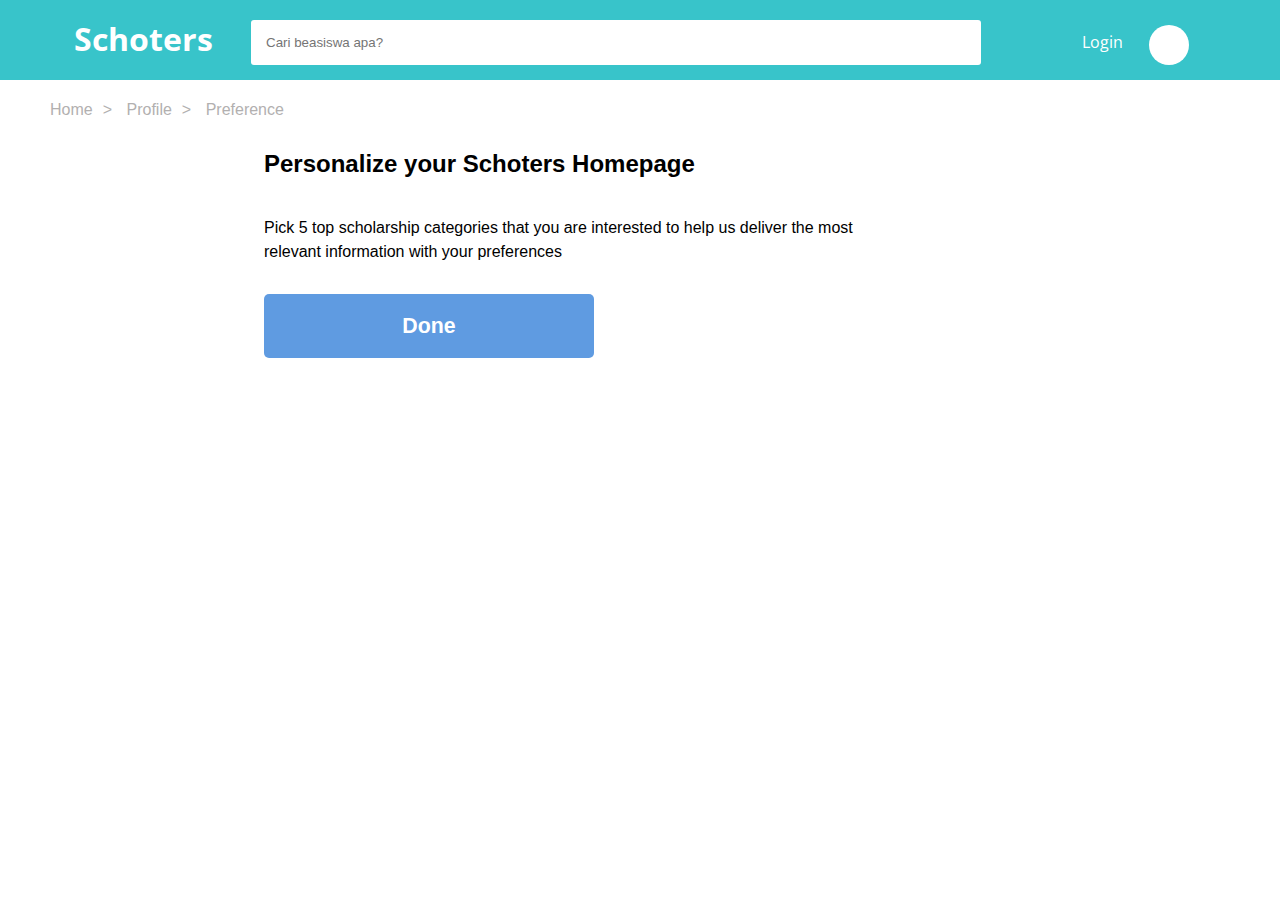
<file: index.html>
<!DOCTYPE html>
<html>
<head>
    <meta charset="utf-8" />
    <title>Schoters</title>
    <meta name="viewport" content="width=device-width">
    <link rel="stylesheet" href="https://use.fontawesome.com/releases/v5.7.1/css/all.css" integrity="sha384-fnmOCqbTlWIlj8LyTjo7mOUStjsKC4pOpQbqyi7RrhN7udi9RwhKkMHpvLbHG9Sr" crossorigin="anonymous">
    <link rel="stylesheet" type="text/css" href="css/style.css" />
    
</head>
<body>
    <header>
        <div class="container">
            <div id="menu-icon">
                <i class="fas fa-bars"></i>
            </div>
            <div id="branding">
                    <h1>Schoters</h1>
            </div>
            <div id="search-box">
                <form action="">
                    <input type="text" placeholder="Cari beasiswa apa?">
                </form>
            </div>
            <nav>
                <ul>
                    <a href="#"><li class="login">Login</li></a>
                    <a href="#"><li>
                        <div class="round">
                            <i class="fas fa-user fa-2x"></i>
                        </div>
                    </li></a>
                    <a href="#"><li><i class="fas fa-bell fa-2x"></i></li></a>
                </ul>
            </nav>
        </div> 
    </header>
    <section id="breadcrumb">
        <div class="head-container">
            <ul>
                <a href="#"><li>Home</li></a><span class="right">></span>                
                <a href="#"><li>Profile</li></a><span class="right">></span>
                <a href="#"><li>Preference</li></a>
            </ul>
        </div>
        
    </section>
    <section id="main">
        <div class="container">
            <h2>Personalize your Schoters Homepage</h2>
            <p>Pick 5 top scholarship categories that you are interested to help us deliver the most relevant information with your preferences</p>
            <form action="#">
                <div id="category"></div>
                <input type="submit" class="button" value="Done">
            </form>  
        </div>
    </section>

    <script src="js/main.js" type="text/javascript"></script>
</body>
</html>
</file>
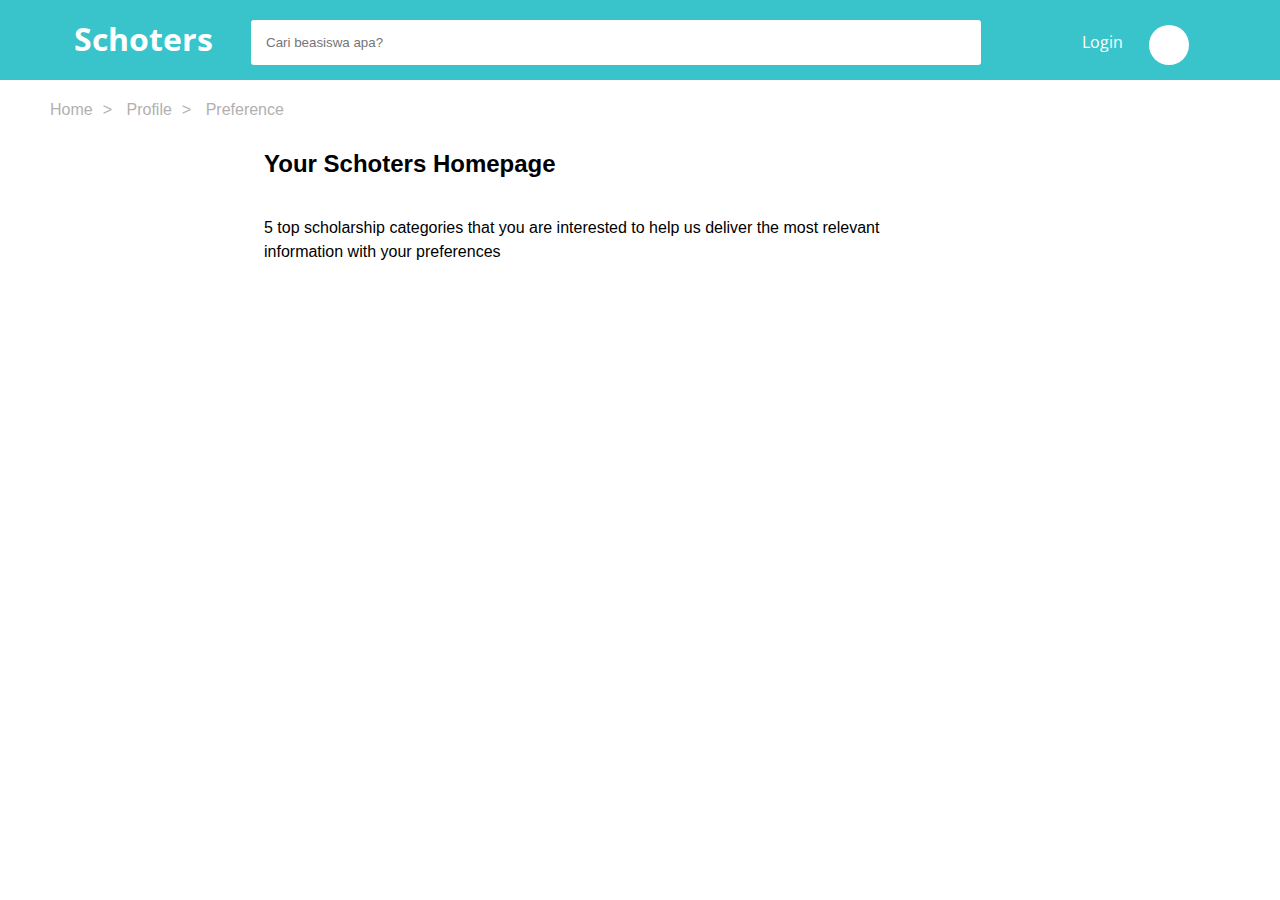
<file: screen2.html>
<!DOCTYPE html>
<html>
<head>
    <meta charset="utf-8" />
    <title>Schoters</title>
    <meta name="viewport" content="width=device-width">
    <link rel="stylesheet" href="https://use.fontawesome.com/releases/v5.7.1/css/all.css" integrity="sha384-fnmOCqbTlWIlj8LyTjo7mOUStjsKC4pOpQbqyi7RrhN7udi9RwhKkMHpvLbHG9Sr" crossorigin="anonymous">
    <link rel="stylesheet" type="text/css" href="css/style.css" />
</head>
<body>
    <header>
        <div class="container">
            <div id="menu-icon">
                <i class="fas fa-bars"></i>
            </div>
            <div id="branding">
                    <h1>Schoters</h1>
            </div>
            <div id="search-box">
                <form action="">
                    <input type="text" placeholder="Cari beasiswa apa?">
                </form>
            </div>
            <nav>
                <ul>
                    <a href="#"><li class="login">Login</li></a>
                    <a href="#"><li>
                        <div class="round">
                            <i class="fas fa-user fa-2x"></i>
                        </div>
                    </li></a>
                    <a href="#"><li><i class="fas fa-bell fa-2x"></i></li></a>
                </ul>
            </nav>
        </div> 
    </header>
    <section id="breadcrumb">
        <div class="head-container">
            <ul>
                <a href="#"><li>Home</li></a><span class="right">></span>                
                <a href="#"><li>Profile</li></a><span class="right">></span>
                <a href="#"><li>Preference</li></a>
            </ul>
        </div>
        
    </section>
    <section id="main">
        <div class="container">
            <h2>Your Schoters Homepage</h2>
            <p>5 top scholarship categories that you are interested to help us deliver the most relevant information with your preferences</p> 
        </div>
    </section>
</body>
</html>
</file>
<file: css/style.css>
@import url('https://fonts.googleapis.com/css?family=Open+Sans:300');

/* Global */
body {
    font-family: Helvetica, sans-serif;
    background-color: #fff;
    line-height: 1.5;
    padding: 0;
    margin: 0;
}

.container {
    margin-left: 264px;
    width: 50%;
}

a {
    text-decoration: none;
}

/* Header */
header {
    font-family: 'Open Sans', sans-serif;
}

header a:visited {
    color: #ffffff;
}

header a:link {
    color: #ffffff;  
}

header a:active {
    color: #ffffff;
}

header .container {
    width: 100%;
    margin: auto;
    overflow: hidden;
}

header {
    background: #38C4CA;
    height: 80px;
    color: #fff;
}

header #menu-icon, header #branding, header #search-box {
    float: left;
}

header #menu-icon {
    margin-top: 25px;
    margin-left: 48px;
}

header #menu-icon .fa-bars {
    font-size: 26px;
}

header #branding {
    margin-left: 26px;
}

header #search-box {
    margin-left: 38px;
}

header #search-box input[type="text"] {
    padding: 15px;
    font-size: regular 20pt;
    width: 700px;
    color: #9b9b9b;
    margin-top: 20px;
    border: none;
    border-radius: 3px;
    
}

header #branding h1 {
    font-size: regular 32pt;
    margin-top: 15px;
}

header nav {
    float: right;
    margin-right: 65px;
    margin-top: 25px;
}

header ul {
    margin: 0;
}

header li {
    float: left;
    display: inline;
    padding: 0 0;
    font-size: regular 20pt;
    color: #fff;
}

header nav .login {
    margin-top: 5px;
}

header li .round {
    width: 40px;
    height: 40px;
    background-color: #fff;
    border-radius: 50%;
    margin: 0 26px;
}

header li .fa-user {
    padding-top: 5px;
    padding-left: 8.5px;
    color: #000;
    font-size: 26px;
}

header li .fa-bell {
    font-size: 26px;
    margin-top: 5px;
    color: #000;
}
header .search-box {
    margin-top: 30px;
    margin-left: 30px;
}

/* breadcrumb */
section#breadcrumb ul {
    margin-top:18px;
    margin-bottom: 24px;
}

section#breadcrumb li {
    display: inline;
    padding: 10px;
    font-size: regular 20pt;
    color: #b2b0b0;
}

section#breadcrumb .right {
    color: #b2b0b0;
}

/* main */
section#main h2{
    font-size: bold 36pt;
    margin-bottom: 34px;
}

section#main p {
    font-size: regular 24pt;
    margin-bottom: 28px;
}

section#main .button {
    width: 330px;
    height: 64px;
    background: #5f9be1;
    border: none;
    border-radius: 5px;
    color: #fff;
    font-size: 16pt;
    font-weight: bold;
}

section#main label {
    display: inline-block;
    padding: 5px 10px;
    margin-top: 5px;
    margin-bottom: 5px;
    margin-right: 10px;
    margin-left: 0;
    position: relative;
    background: #fbfbfb;
    color: #545454;
    font-size: regular 20pt;
    border: solid 1px #545454;
    border-radius: 20px;
    cursor: pointer;
}

section#main label:hover {
    background: #38C4CA;
    color: #fbfbfb;
}

section#main input[type=checkbox]:checked + label {
    background: #38C4CA;
    color: #fbfbfb;
}

section#main input[type=checkbox] {
    display: none;
}

section#main #category {
    margin-bottom: 30px;
}

section#main input[type="submit"]:hover {
    background: #545454;
    cursor: pointer;
}

section#main .list-category {
    display: flex;
    background: #f4f4f4;
    margin-bottom: 10px;
    padding: 10px;
}

section#main .list-category ul {
    list-style: none;
    padding-top: 10px;
    padding-left: 20px;
}

section#main .chat {
    /* top: 800px; */
    /* float: right; */
    /* position: fixed; */
    width: 60px;
    height: 60px;
    background: #178fdd;
    border: solid 1px #0b5789;
    float: right;
    margin-top: 200px;
    margin-right: 65px;
    margin-bottom: 40px;
    border-radius: 50%;
}

section#main .fa-comment {
    color: #fff;
    padding-left: 13px;
    padding-top: 13px;
    font-size: 35px;
}
</file>
